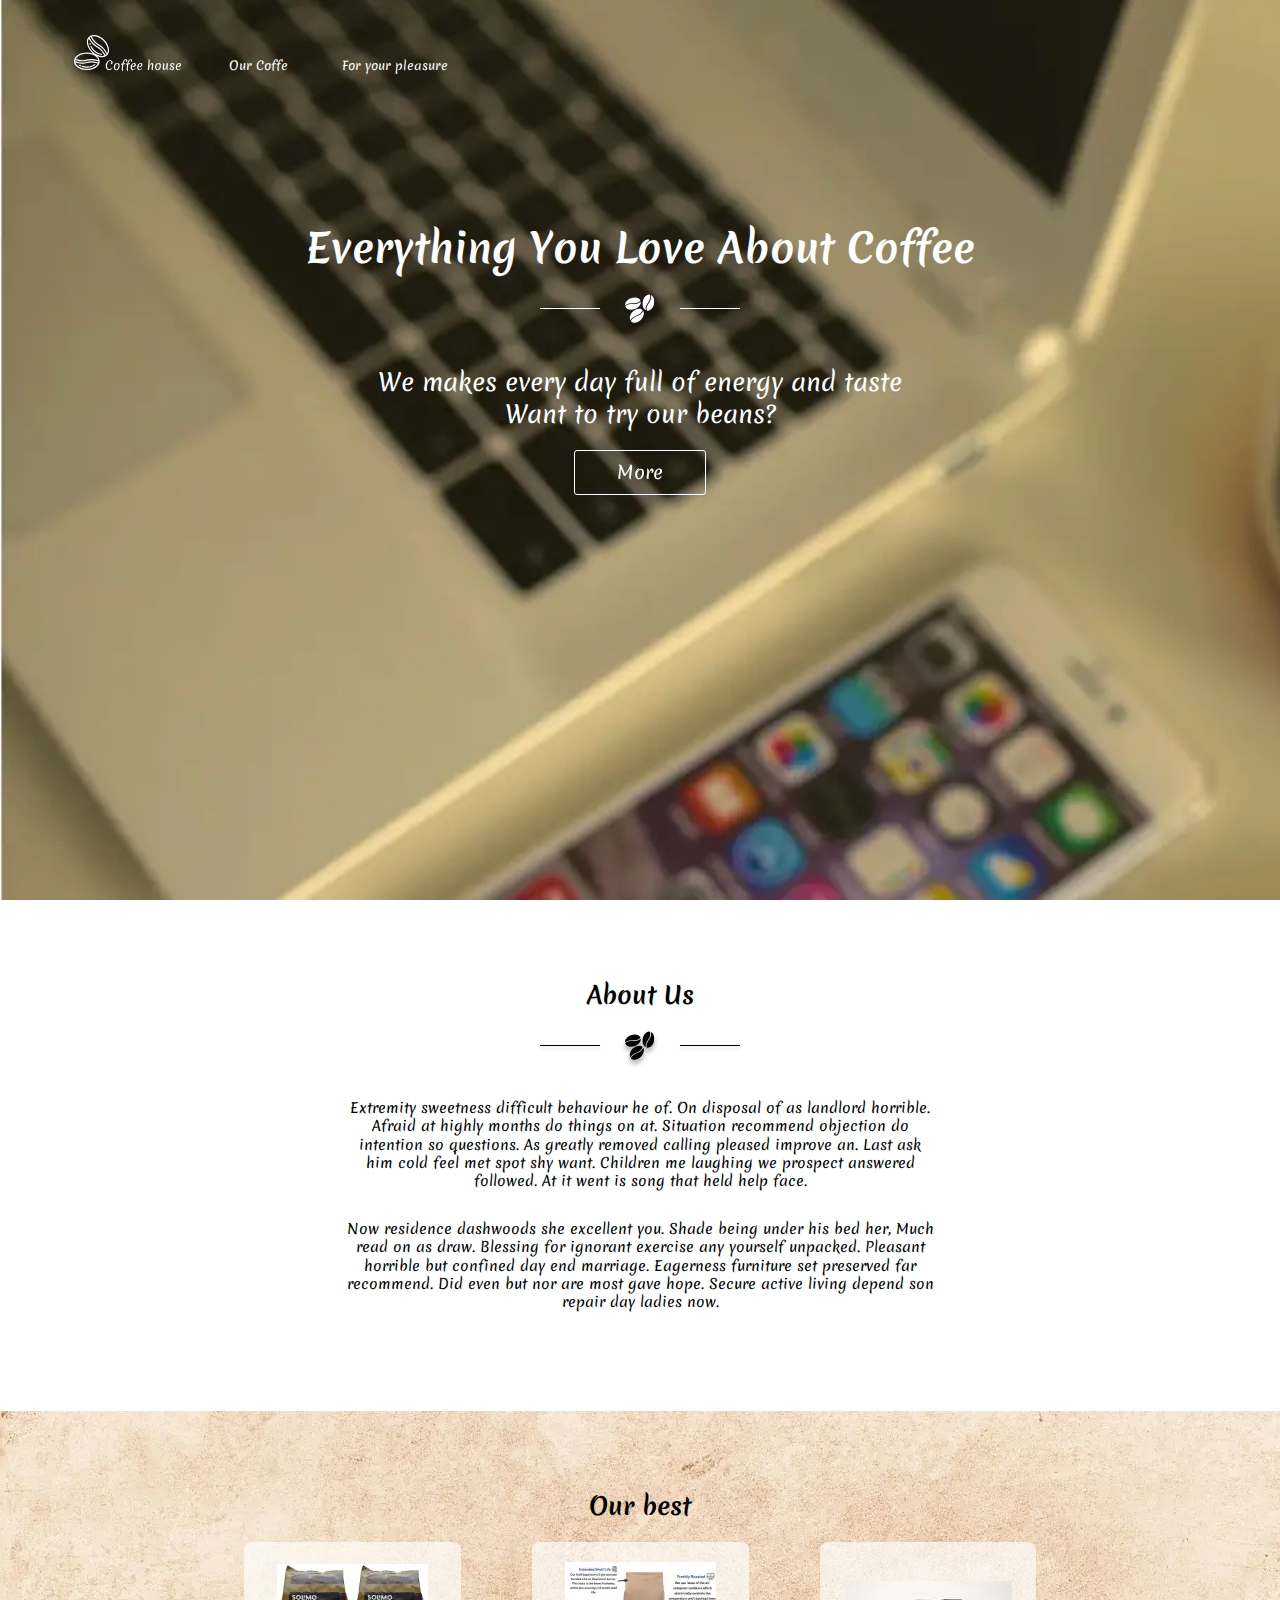
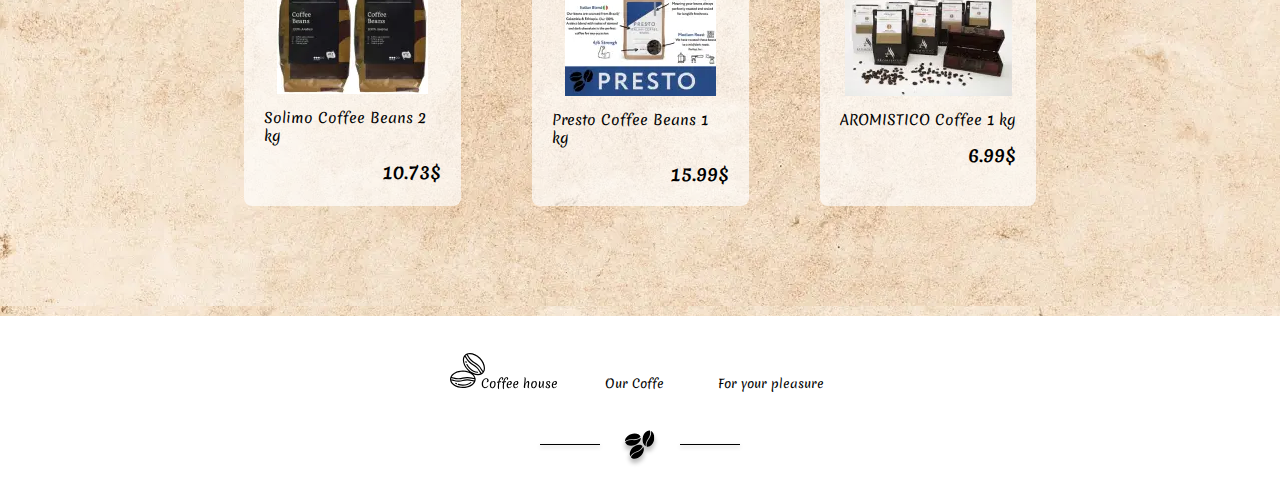
<file: index.html>
<!DOCTYPE html><html lang="en">  <head>    <meta charset="UTF-8" />    <meta      name="viewport"      content="width=device-width, user-scalable=no, initial-scale=1.0, maximum-scale=1.0, minimum-scale=1.0"    />    <meta http-equiv="X-UA-Compatible" content="ie=edge" />    <title>Coffe Shop</title>    <link rel="stylesheet" href="css/style.min.css" />  </head>  <body>    <header class="header">  <div class="header__bg">    <div class="container">      <div class="header__inner">        <div class="header__logo">          <a href="index.html">            <picture><source srcset="images/logo.svg" type="image/webp"><img src="images/logo.svg" alt="logo" /></picture>          </a>        </div>        <nav class="menu">          <ul class="menu__list">            <li class="menu__item">              <a href="our-coffee.html" class="menu__link">Our Coffe</a>            </li>            <li class="menu__item">              <a href="pleasure.html" class="menu__link">For your pleasure</a>            </li>          </ul>        </nav>        <div class="burger">          <span></span>        </div>      </div>      <div class="header__main">        <h2>Everything You Love About Coffee</h2>        <div class="header__beans">          <picture><source srcset="images/beans-logo.svg" type="image/webp"><img src="images/beans-logo.svg" alt="" /></picture>        </div>        <div class="header__text">          <p>            We makes every day full of energy and taste Want to try our beans?          </p>        </div>        <button class="header__btn no-btn">More</button>      </div>    </div>  </div></header>    <main class="main">      <section class="about">        <div class="container">          <div class="about__inner">            <h3 class="about__title title">About Us</h3>            <div class="about__beans">              <picture><source srcset="images/beans-logo-black.svg" type="image/webp"><img src="images/beans-logo-black.svg" alt="" /></picture>            </div>            <div class="about__text">              <p>                Extremity sweetness difficult behaviour he of. On disposal of as                landlord horrible. Afraid at highly months do things on at.                Situation recommend objection do intention so questions. As                greatly removed calling pleased improve an. Last ask him cold                feel met spot shy want. Children me laughing we prospect                answered followed. At it went is song that held help face.              </p>              <p>                Now residence dashwoods she excellent you. Shade being under his                bed her, Much read on as draw. Blessing for ignorant exercise                any yourself unpacked. Pleasant horrible but confined day end                marriage. Eagerness furniture set preserved far recommend. Did                even but nor are most gave hope. Secure active living depend son                repair day ladies now.              </p>            </div>          </div>        </div>      </section>      <section class="best">        <div class="container">          <div class="best__inner">            <h3 class="best__title title">Our best</h3>            <div class="best__items">              <div class="best__item card">                <div class="card__img">                  <picture><source srcset="images/coffe1.webp" type="image/webp"><img src="images/coffe1.png" alt="Coffee img1" /></picture>                </div>                <div class="card__description">                  <a href="our-coffee-inner.html">                    <span>Solimo Coffee Beans 2 kg</span>                  </a>                </div>                <div class="card__price">                  <span>10.73$</span>                </div>              </div>              <div class="best__item card">                <div class="card__img">                  <picture><source srcset="images/coffe2.webp" type="image/webp"><img src="images/coffe2.png" alt="Coffee img2" /></picture>                </div>                <div class="card__description">                  <a href="our-coffee-inner.html">                    <span>Presto Coffee Beans 1 kg</span>                  </a>                </div>                <div class="card__price">                  <span>15.99$</span>                </div>              </div>              <div class="best__item card">                <div class="card__img">                  <picture><source srcset="images/coffe3.webp" type="image/webp"><img src="images/coffe3.png" alt="Coffee img3" /></picture>                </div>                <div class="card__description">                  <a href="our-coffee-inner.html">                    <span>AROMISTICO Coffee 1 kg</span>                  </a>                </div>                <div class="card__price">                  <span>6.99$</span>                </div>              </div>            </div>          </div>        </div>      </section>    </main>    <footer class="footer">  <div class="container">    <div class="footer__inner">      <div class="footer__logo">        <a href="#">          <picture><source srcset="images/logo-black.svg" type="image/webp"><img src="images/logo-black.svg" alt="footer-logo" /></picture>        </a>      </div>      <div class="menu">        <ul class="menu__list">          <li class="menu__item">            <a href="our-coffee.html" class="menu__link">Our Coffe</a>          </li>          <li class="menu__item">            <a href="pleasure.html" class="menu__link">For your pleasure</a>          </li>        </ul>      </div>    </div>    <div class="footer__beans">      <picture><source srcset="images/beans-logo-black.svg" type="image/webp"><img src="images/beans-logo-black.svg" alt="secondary-logo" /></picture>    </div>  </div></footer>    <script src="js/script.min.js"></script>  </body></html>
</file>
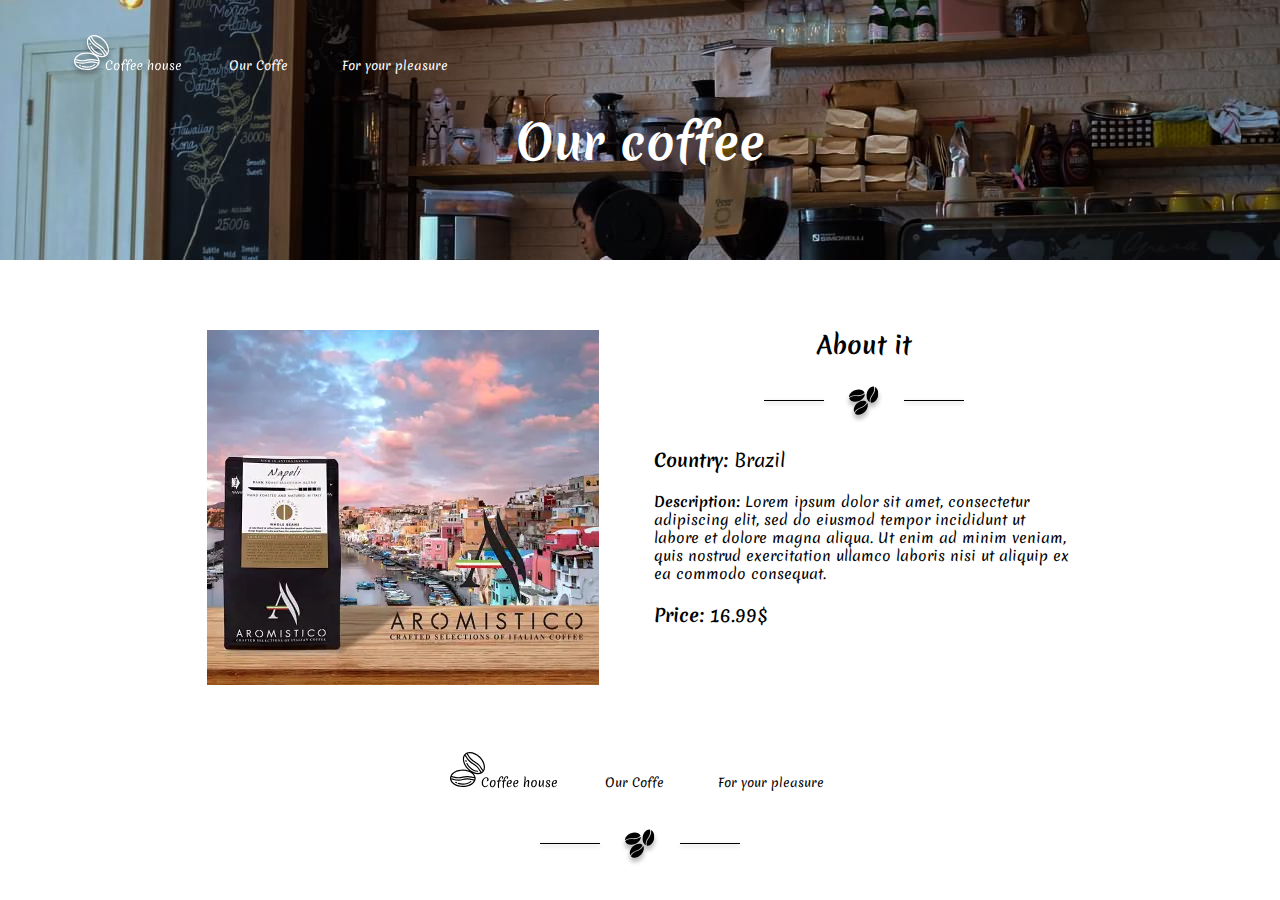
<file: our-coffee-inner.html>
<!DOCTYPE html><html lang="en">  <head>    <meta charset="UTF-8" />    <meta      name="viewport"      content="width=device-width, user-scalable=no, initial-scale=1.0, maximum-scale=1.0, minimum-scale=1.0"    />    <meta http-equiv="X-UA-Compatible" content="ie=edge" />    <title>Our coffee</title>    <link rel="stylesheet" href="css/style.min.css" />  </head>  <body>    <header class="header">      <div        class="header__bg secondary"        style="background-image: url('images/our-coffee.jpg')"      >        <div class="container">          <div class="header__inner secondary__title">            <div class="header__logo">              <a href="index.html">                <picture><source srcset="images/logo.svg" type="image/webp"><img src="images/logo.svg" alt="logo" /></picture>              </a>            </div>            <nav class="menu">              <ul class="menu__list">                <li class="menu__item">                  <a href="our-coffee.html" class="menu__link">Our Coffe</a>                </li>                <li class="menu__item">                  <a href="pleasure.html" class="menu__link">For your pleasure</a>                </li>              </ul>            </nav>            <div class="burger">              <span></span>            </div>          </div>          <div class="header__title">            <h3>Our coffee</h3>          </div>        </div>      </div>    </header>    <main class="main">      <section class="decsription">        <div class="container">          <div class="decsription__inner">            <div class="decsription__img">              <picture><source srcset="images/about/about1.webp" type="image/webp"><img src="images/about/about1.jpg" alt="" /></picture>            </div>            <div class="decsription__body">              <h4 class="decsription__title title">About it</h4>              <div class="decsription__logo">                <picture><source srcset="images/beans-logo-black.svg" type="image/webp"><img src="images/beans-logo-black.svg" alt="" /></picture>              </div>              <div class="decsription__country">                <span class="strong">Country:</span> <span>Brazil</span>              </div>              <div class="decsription__text">                <p>                  <span class="strong">Description:</span> Lorem ipsum dolor sit amet, consectetur                  adipiscing elit, sed do eiusmod tempor incididunt ut labore et                  dolore magna aliqua. Ut enim ad minim veniam, quis nostrud                  exercitation ullamco laboris nisi ut aliquip ex ea commodo                  consequat.                </p>              </div>              <div class="decsription__price">                <span class="strong">Price:</span> <span>16.99$</span>              </div>            </div>          </div>        </div>      </section>    </main>    <footer class="footer">  <div class="container">    <div class="footer__inner">      <div class="footer__logo">        <a href="#">          <picture><source srcset="images/logo-black.svg" type="image/webp"><img src="images/logo-black.svg" alt="footer-logo" /></picture>        </a>      </div>      <div class="menu">        <ul class="menu__list">          <li class="menu__item">            <a href="our-coffee.html" class="menu__link">Our Coffe</a>          </li>          <li class="menu__item">            <a href="pleasure.html" class="menu__link">For your pleasure</a>          </li>        </ul>      </div>    </div>    <div class="footer__beans">      <picture><source srcset="images/beans-logo-black.svg" type="image/webp"><img src="images/beans-logo-black.svg" alt="secondary-logo" /></picture>    </div>  </div></footer>    <script src="js/script.min.js"></script>  </body></html>
</file>
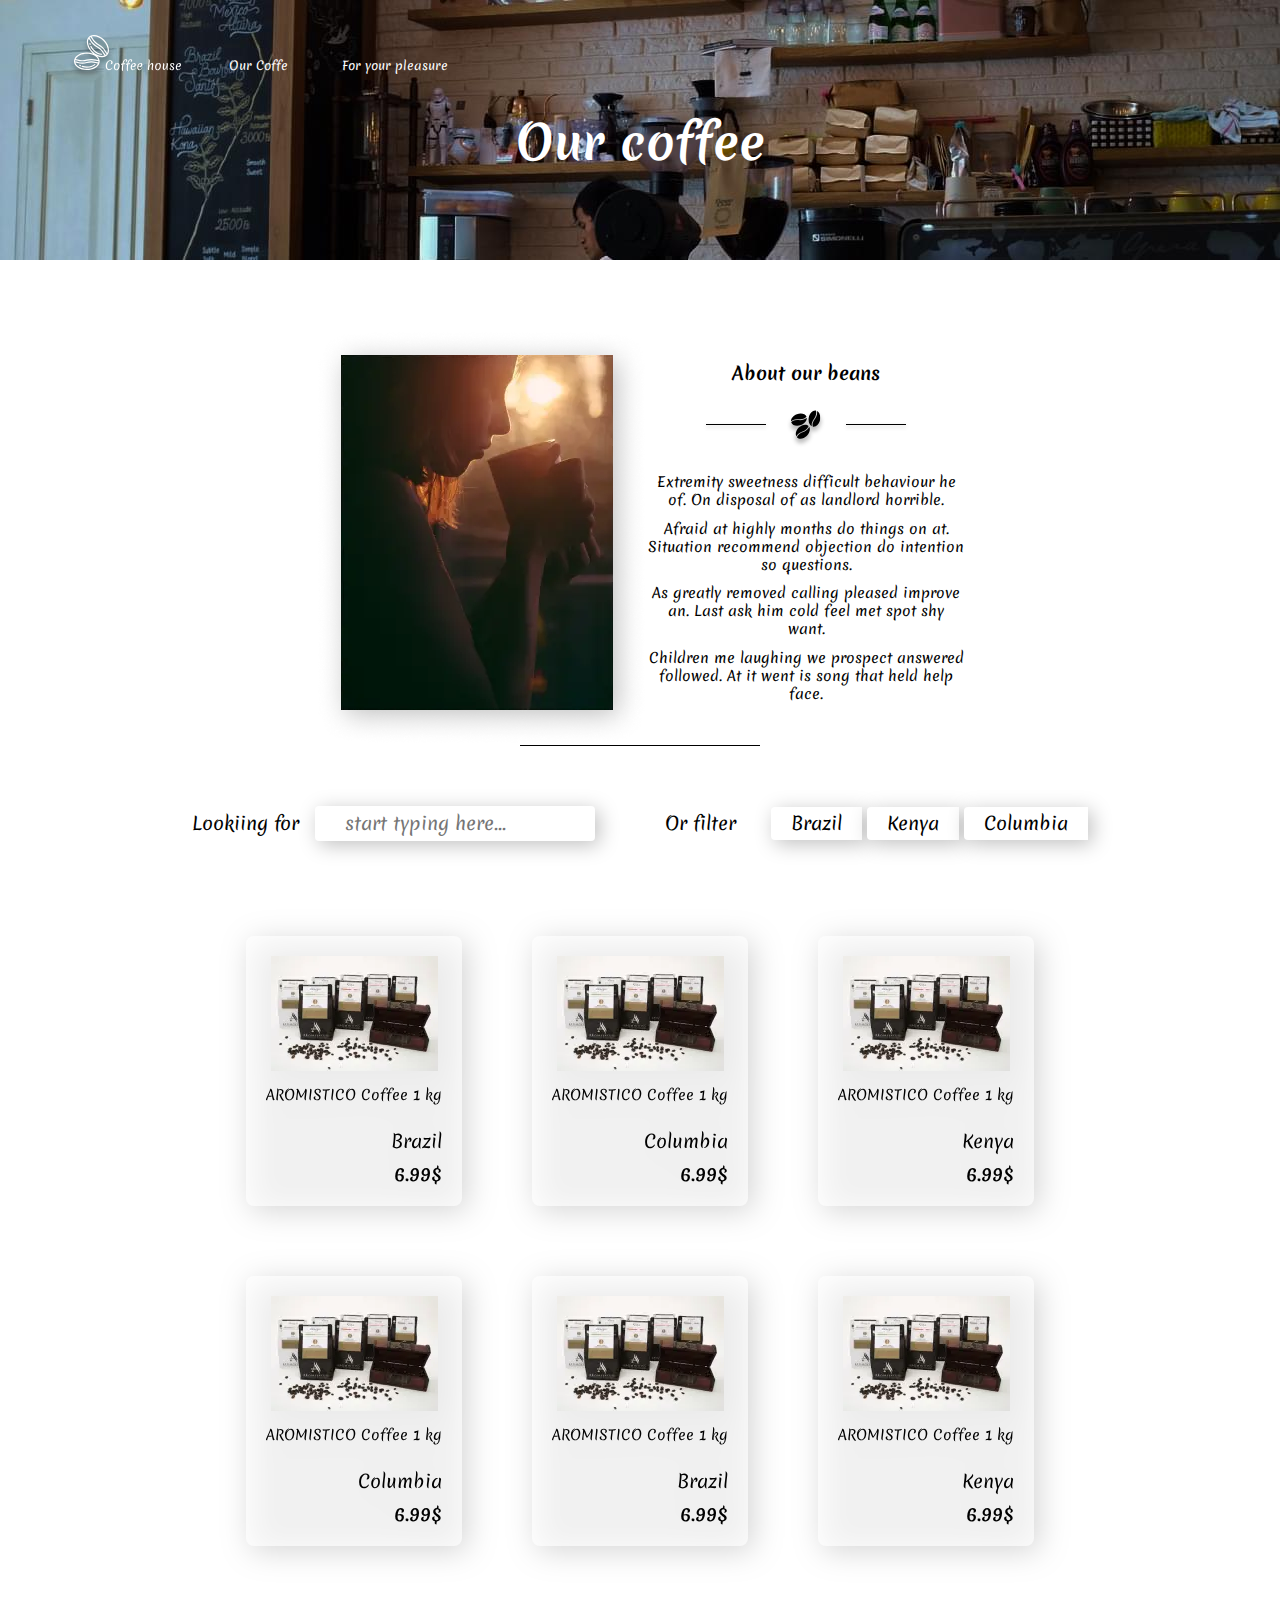
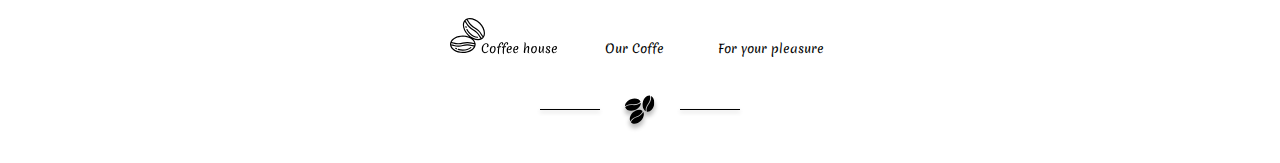
<file: our-coffee.html>
<!DOCTYPE html><html lang="en">  <head>    <meta charset="UTF-8" />    <meta      name="viewport"      content="width=device-width, user-scalable=no, initial-scale=1.0, maximum-scale=1.0, minimum-scale=1.0"    />    <meta http-equiv="X-UA-Compatible" content="ie=edge" />    <title>Our coffee</title>    <link rel="stylesheet" href="css/style.min.css" />  </head>  <body>    <header class="header">      <div        class="header__bg secondary"        style="background-image: url('images/our-coffee.jpg')"      >        <div class="container">          <div class="header__inner secondary__title">            <div class="header__logo">              <a href="index.html">                <picture><source srcset="images/logo.svg" type="image/webp"><img src="images/logo.svg" alt="logo" /></picture>              </a>            </div>            <nav class="menu">              <ul class="menu__list">                <li class="menu__item">                  <a href="our-coffee.html" class="menu__link">Our Coffe</a>                </li>                <li class="menu__item">                  <a href="pleasure.html" class="menu__link">For your pleasure</a>                </li>              </ul>            </nav>            <div class="burger">              <span></span>            </div>          </div>          <div class="header__title">            <h3>Our coffee</h3>          </div>        </div>      </div>    </header>    <main class="main">      <section class="beans">        <div class="container">          <div class="beans__inner">            <div class="beans__img">              <picture><source srcset="images/beans-img.webp" type="image/webp"><img src="images/beans-img.png" alt="" /></picture>            </div>            <div class="beans__description">              <h4 class="beans__title">About our beans</h4>              <div class="beans__logo">                <picture><source srcset="images/beans-logo-black.svg" type="image/webp"><img src="images/beans-logo-black.svg" alt="" /></picture>              </div>              <div class="beans__text">                <p>                  Extremity sweetness difficult behaviour he of. On disposal of                  as landlord horrible.                </p>                <p>                  Afraid at highly months do things on at. Situation recommend                  objection do intention so questions.                </p>                <p>                  As greatly removed calling pleased improve an. Last ask him                  cold feel met spot shy want.                </p>                <p>                  Children me laughing we prospect answered followed. At it went                  is song that held help face.                </p>              </div>            </div>          </div>        </div>        <div class="beans__line"></div>      </section>      <section class="market">        <div class="container">          <div class="market__inner">            <div class="filter">              <div class="filter__search">                <label for="search">                  Lookiing for                  <input                    type="text"                    placeholder="start typing here..."                    id="search"                  />                </label>              </div>              <div class="filter__tabs">                <span>Or filter</span>                <div class="tab" data-country="brazil">Brazil</div>                <div class="tab" data-country="kenya">Kenya</div>                <div class="tab" data-country="columbia">Columbia</div>              </div>            </div>            <div class="market__items">              <div class="market__item card brazil">                <div class="card__img">                  <picture><source srcset="images/coffe3.webp" type="image/webp"><img src="images/coffe3.png" alt="Coffee img3" /></picture>                </div>                <div class="card__description">                  <a href="#">                    <span>AROMISTICO Coffee 1 kg</span>                  </a>                </div>                <div class="country">Brazil</div>                <div class="card__price">                  <span>6.99$</span>                </div>              </div>              <div class="market__item card columbia">                <div class="card__img">                  <picture><source srcset="images/coffe3.webp" type="image/webp"><img src="images/coffe3.png" alt="Coffee img3" /></picture>                </div>                <div class="card__description">                  <a href="our-coffee-inner.html">                    <span>AROMISTICO Coffee 1 kg</span>                  </a>                </div>                <div class="country">Columbia</div>                <div class="card__price">                  <span>6.99$</span>                </div>              </div>              <div class="market__item card kenya">                <div class="card__img">                  <picture><source srcset="images/coffe3.webp" type="image/webp"><img src="images/coffe3.png" alt="Coffee img3" /></picture>                </div>                <div class="card__description">                  <a href="our-coffee-inner.html">                    <span>AROMISTICO Coffee 1 kg</span>                  </a>                </div>                <div class="country">Kenya</div>                <div class="card__price">                  <span>6.99$</span>                </div>              </div>              <div class="market__item card columbia">                <div class="card__img">                  <picture><source srcset="images/coffe3.webp" type="image/webp"><img src="images/coffe3.png" alt="Coffee img3" /></picture>                </div>                <div class="card__description">                  <a href="our-coffee-inner.html">                    <span>AROMISTICO Coffee 1 kg</span>                  </a>                </div>                <div class="country">Columbia</div>                <div class="card__price">                  <span>6.99$</span>                </div>              </div>              <div class="market__item card brazil">                <div class="card__img">                  <picture><source srcset="images/coffe3.webp" type="image/webp"><img src="images/coffe3.png" alt="Coffee img3" /></picture>                </div>                <div class="card__description">                  <a href="our-coffee-inner.html">                    <span>AROMISTICO Coffee 1 kg</span>                  </a>                </div>                <div class="country">Brazil</div>                <div class="card__price">                  <span>6.99$</span>                </div>              </div>              <div class="market__item card kenya">                <div class="card__img">                  <picture><source srcset="images/coffe3.webp" type="image/webp"><img src="images/coffe3.png" alt="Coffee img3" /></picture>                </div>                <div class="card__description">                  <a href="#">                    <span>AROMISTICO Coffee 1 kg</span>                  </a>                </div>                <div class="country">Kenya</div>                <div class="card__price">                  <span>6.99$</span>                </div>              </div>            </div>          </div>        </div>      </section>    </main>    <footer class="footer">  <div class="container">    <div class="footer__inner">      <div class="footer__logo">        <a href="#">          <picture><source srcset="images/logo-black.svg" type="image/webp"><img src="images/logo-black.svg" alt="footer-logo" /></picture>        </a>      </div>      <div class="menu">        <ul class="menu__list">          <li class="menu__item">            <a href="our-coffee.html" class="menu__link">Our Coffe</a>          </li>          <li class="menu__item">            <a href="pleasure.html" class="menu__link">For your pleasure</a>          </li>        </ul>      </div>    </div>    <div class="footer__beans">      <picture><source srcset="images/beans-logo-black.svg" type="image/webp"><img src="images/beans-logo-black.svg" alt="secondary-logo" /></picture>    </div>  </div></footer>    <script src="js/script.min.js"></script>  </body></html>
</file>
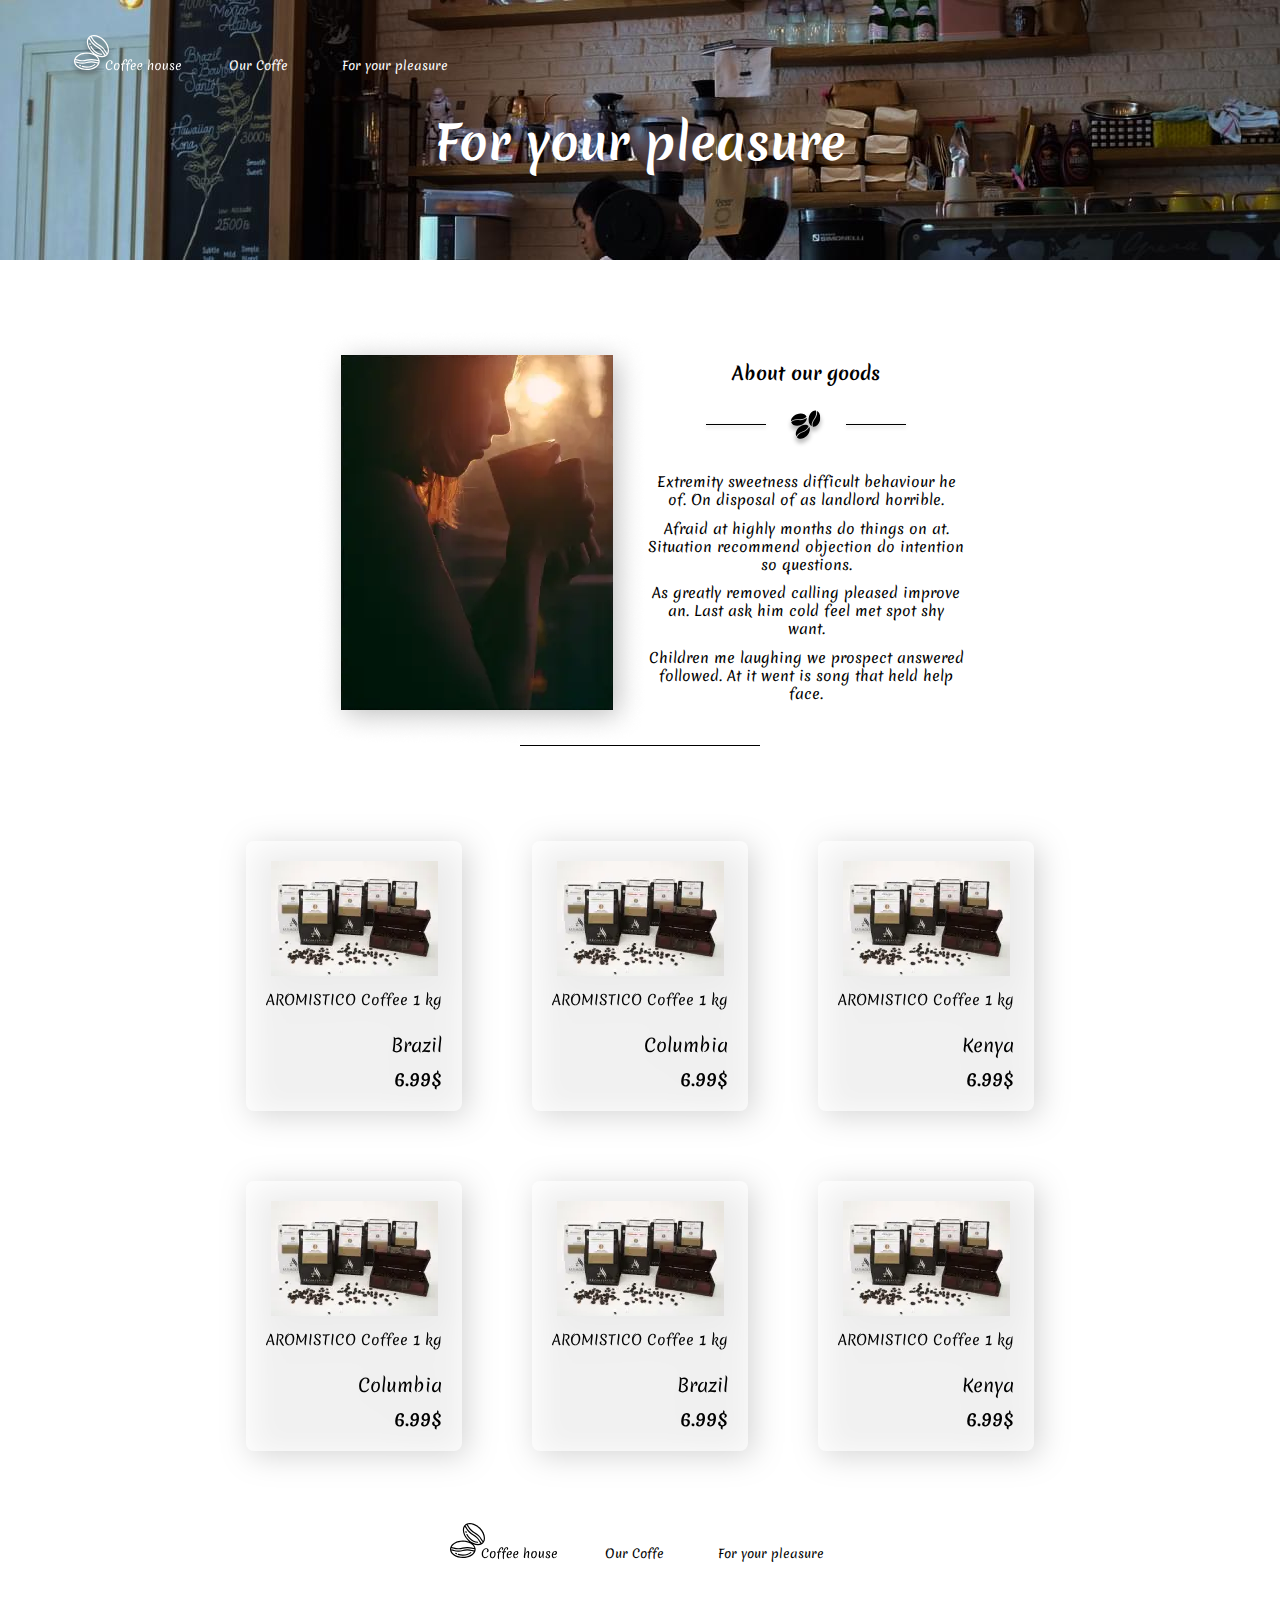
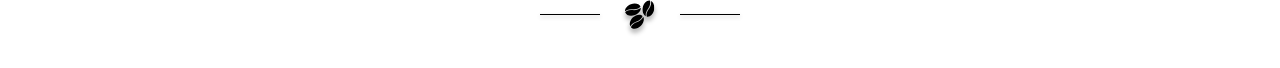
<file: pleasure.html>
<!DOCTYPE html><html lang="en">  <head>    <meta charset="UTF-8" />    <meta      name="viewport"      content="width=device-width, user-scalable=no, initial-scale=1.0, maximum-scale=1.0, minimum-scale=1.0"    />    <meta http-equiv="X-UA-Compatible" content="ie=edge" />    <title>For your pleasure</title>    <link rel="stylesheet" href="css/style.min.css" />  </head>  <body>    <header class="header">      <div        class="header__bg secondary"        style="background-image: url('images/our-coffee.jpg')"      >        <div class="container">          <div class="header__inner secondary__title">            <div class="header__logo">              <a href="index.html">                <picture><source srcset="images/logo.svg" type="image/webp"><img src="images/logo.svg" alt="logo" /></picture>              </a>            </div>            <nav class="menu">              <ul class="menu__list">                <li class="menu__item">                  <a href="" class="menu__link">Our Coffe</a>                </li>                <li class="menu__item">                  <a href="" class="menu__link">For your pleasure</a>                </li>              </ul>            </nav>            <div class="burger">              <span></span>            </div>          </div>          <div class="header__title">            <h3>For your pleasure</h3>          </div>        </div>      </div>    </header>    <main class="main">      <section class="beans">        <div class="container">          <div class="beans__inner">            <div class="beans__img">              <picture><source srcset="images/beans-img.webp" type="image/webp"><img src="images/beans-img.png" alt="" /></picture>            </div>            <div class="beans__description">              <h4 class="beans__title">About our goods</h4>              <div class="beans__logo">                <picture><source srcset="images/beans-logo-black.svg" type="image/webp"><img src="images/beans-logo-black.svg" alt="" /></picture>              </div>              <div class="beans__text">                <p>                  Extremity sweetness difficult behaviour he of. On disposal of                  as landlord horrible.                </p>                <p>                  Afraid at highly months do things on at. Situation recommend                  objection do intention so questions.                </p>                <p>                  As greatly removed calling pleased improve an. Last ask him                  cold feel met spot shy want.                </p>                <p>                  Children me laughing we prospect answered followed. At it went                  is song that held help face.                </p>              </div>            </div>          </div>        </div>        <div class="beans__line"></div>      </section>      <section class="market">        <div class="container">          <div class="market__inner">            <div class="market__items">              <div class="market__item card">                <div class="card__img">                  <picture><source srcset="images/coffe3.webp" type="image/webp"><img src="images/coffe3.png" alt="Coffee img3" /></picture>                </div>                <div class="card__description">                  <a href="#">                    <span>AROMISTICO Coffee 1 kg</span>                  </a>                </div>                <div class="country">Brazil</div>                <div class="card__price">                  <span>6.99$</span>                </div>              </div>              <div class="market__item card">                <div class="card__img">                  <picture><source srcset="images/coffe3.webp" type="image/webp"><img src="images/coffe3.png" alt="Coffee img3" /></picture>                </div>                <div class="card__description">                  <a href="#">                    <span>AROMISTICO Coffee 1 kg</span>                  </a>                </div>                <div class="country">Columbia</div>                <div class="card__price">                  <span>6.99$</span>                </div>              </div>              <div class="market__item card">                <div class="card__img">                  <picture><source srcset="images/coffe3.webp" type="image/webp"><img src="images/coffe3.png" alt="Coffee img3" /></picture>                </div>                <div class="card__description">                  <a href="#">                    <span>AROMISTICO Coffee 1 kg</span>                  </a>                </div>                <div class="country">Kenya</div>                <div class="card__price">                  <span>6.99$</span>                </div>              </div>              <div class="market__item card">                <div class="card__img">                  <picture><source srcset="images/coffe3.webp" type="image/webp"><img src="images/coffe3.png" alt="Coffee img3" /></picture>                </div>                <div class="card__description">                  <a href="#">                    <span>AROMISTICO Coffee 1 kg</span>                  </a>                </div>                <div class="country">Columbia</div>                <div class="card__price">                  <span>6.99$</span>                </div>              </div>              <div class="market__item card">                <div class="card__img">                  <picture><source srcset="images/coffe3.webp" type="image/webp"><img src="images/coffe3.png" alt="Coffee img3" /></picture>                </div>                <div class="card__description">                  <a href="#">                    <span>AROMISTICO Coffee 1 kg</span>                  </a>                </div>                <div class="country">Brazil</div>                <div class="card__price">                  <span>6.99$</span>                </div>              </div>              <div class="market__item card">                <div class="card__img">                  <picture><source srcset="images/coffe3.webp" type="image/webp"><img src="images/coffe3.png" alt="Coffee img3" /></picture>                </div>                <div class="card__description">                  <a href="#">                    <span>AROMISTICO Coffee 1 kg</span>                  </a>                </div>                <div class="country">Kenya</div>                <div class="card__price">                  <span>6.99$</span>                </div>              </div>            </div>          </div>        </div>      </section>    </main>    <footer class="footer">  <div class="container">    <div class="footer__inner">      <div class="footer__logo">        <a href="#">          <picture><source srcset="images/logo-black.svg" type="image/webp"><img src="images/logo-black.svg" alt="footer-logo" /></picture>        </a>      </div>      <div class="menu">        <ul class="menu__list">          <li class="menu__item">            <a href="our-coffee.html" class="menu__link">Our Coffe</a>          </li>          <li class="menu__item">            <a href="pleasure.html" class="menu__link">For your pleasure</a>          </li>        </ul>      </div>    </div>    <div class="footer__beans">      <picture><source srcset="images/beans-logo-black.svg" type="image/webp"><img src="images/beans-logo-black.svg" alt="secondary-logo" /></picture>    </div>  </div></footer>    <script src="js/script.min.js"></script>  </body></html>
</file>
<file: css/style.min.css>
@charset "UTF-8";@font-face{font-family:Merienda;font-display:swap;src:url(../fonts/Merienda-Regular.woff) format("woff"),url(../fonts/Merienda-Regular.woff2) format("woff2");font-weight:400;font-style:normal}@font-face{font-family:Merienda;font-display:swap;src:url(../fonts/Merienda-Bold.woff) format("woff"),url(../fonts/Merienda-Bold.woff2) format("woff2");font-weight:700;font-style:bold}*,::after,::before{-webkit-box-sizing:border-box;box-sizing:border-box}ol[class],ul[class]{padding:0}blockquote,body,dd,dl,figcaption,figure,h1,h2,h3,h4,li,ol[class],p,ul[class]{margin:0}body{min-height:100vh;scroll-behavior:smooth;text-rendering:optimizeSpeed;line-height:1.5}ol[class],ul[class]{list-style:none}a,a:not([class]){text-decoration:none;color:#000}img{max-width:100%;display:block}article>*+*{margin-top:1em}button,input,select,textarea{font:inherit}html{-webkit-box-sizing:border-box;box-sizing:border-box}*,::after,::before{-webkit-box-sizing:inherit;box-sizing:inherit}a{text-decoration:none;color:inherit}ol[class],ul[class]{padding:0}blockquote,body,dd,dl,figcaption,figure,h1,h2,h3,h4,h5,h6,li,ol[class],p,ul[class]{margin:0}ul[class]{list-style:none}img{max-width:100%;display:block}button,input,select,textarea{font:inherit}body{color:#fff;font-family:Merienda;background-color:#fff;font-size:18px;line-height:1.3}.container{max-width:1160px;margin:0 auto;padding:0 10px}.no-btn{padding:0;margin:0;border:0;border-radius:0;background-color:transparent;cursor:pointer}.title{color:#000;font-size:24px;margin-bottom:20px}.secondary{background-size:cover;background-repeat:no-repeat;height:260px!important}.secondary__title{margin-bottom:0!important}.hidden{overflow:hidden}.hide{display:none!important}.strong{font-weight:700}.fade{-webkit-animation-name:fade;animation-name:fade;-webkit-animation-duration:1.5s;animation-duration:1.5s}@-webkit-keyframes fade{from{opacity:0}to{opacity:1}}@keyframes fade{from{opacity:0}to{opacity:1}}.header__bg{background-image:url(./../images/bg.jpg);background-size:cover;background-repeat:no-repeat;height:100vh}.header__inner{padding:30px 0;display:-webkit-box;display:-ms-flexbox;display:flex;-webkit-box-align:center;-ms-flex-align:center;align-items:center;margin-bottom:110px}.header__inner .menu{margin-top:15px;margin-left:40px}.header__inner .menu__list{display:-webkit-box;display:-ms-flexbox;display:flex}.header__inner .menu__item{color:#fff;background-color:transparent;border-radius:25px;padding:7px;cursor:pointer;-webkit-transition:all .2s ease;-o-transition:all .2s ease;transition:all .2s ease}.header__inner .menu__item:not(:last-child){margin-right:40px}.header__inner .menu__item:hover{background-color:#fff;border-radius:25px;color:#000;padding:7px}.header__inner .menu__link{font-size:12px;color:inherit}.header__inner .burger{display:none;z-index:99}.header__main{text-align:center}.header__main h2{font-weight:700;font-size:40px;margin-bottom:20px}.header__beans{margin-bottom:35px}.header__beans img{margin:0 auto}.header__text p{margin:0 auto;font-size:24px;max-width:530px}.header__btn{background-color:transparent;color:#fff;padding:10px 42px;margin-top:20px;border:1px solid #fff;-webkit-box-sizing:border-box;box-sizing:border-box;-webkit-filter:drop-shadow(0 4px 4px rgba(0, 0, 0, .25));filter:drop-shadow(0 4px 4px rgba(0, 0, 0, .25));border-radius:3px;-webkit-transition:background-color .3s ease;-o-transition:background-color .3s ease;transition:background-color .3s ease}.header__btn:hover{background-color:rgba(255,255,255,.404)}.header__title{text-align:center;font-size:40px;font-weight:700}.about{background-color:#fff;padding:80px 0 100px;text-align:center;color:#000}.about__beans img{margin:0 auto}.about__text p{margin:30px auto 0;font-size:14px;max-width:590px}.card{background-color:rgba(255,255,255,.65);border-radius:8px;max-width:220px;padding:20px;display:-webkit-box;display:-ms-flexbox;display:flex;-webkit-box-orient:vertical;-webkit-box-direction:normal;-ms-flex-direction:column;flex-direction:column;-webkit-box-align:center;-ms-flex-align:center;align-items:center;-webkit-box-pack:center;-ms-flex-pack:center;justify-content:center;-webkit-transition:all .3s ease;-o-transition:all .3s ease;transition:all .3s ease}.card__description{font-size:14px;color:#000;max-width:177px;margin:15px 0}.card__price{margin-left:auto;font-weight:700;color:#000}.card:hover{-webkit-box-shadow:4px 1px 27px 2px rgba(34,60,80,.2);box-shadow:4px 1px 27px 2px rgba(34,60,80,.2);background-color:rgba(255,255,255,.904)}.best{background-image:url(./../images/paper-bg.jpg);padding:80px 0 110px}.best__title{text-align:center}.best__items{display:-webkit-box;display:-ms-flexbox;display:flex;-webkit-box-pack:center;-ms-flex-pack:center;justify-content:center}.best__item:not(:last-child){margin-right:71px}.footer{background-color:#fff;padding:30px 0}.footer__inner{display:-webkit-box;display:-ms-flexbox;display:flex;-webkit-box-pack:center;-ms-flex-pack:center;justify-content:center;-webkit-box-align:center;-ms-flex-align:center;align-items:center;margin-bottom:30px}.footer__logo{margin-right:40px}.footer .menu{color:#000}.footer .menu__list{margin-top:14px;display:-webkit-box;display:-ms-flexbox;display:flex;height:40px;-webkit-box-align:end;-ms-flex-align:end;align-items:flex-end}.footer .menu__item{color:#000;cursor:pointer;background-color:transparent;padding:7px;border-radius:25px;-webkit-transition:all .3s ease;-o-transition:all .3s ease;transition:all .3s ease}.footer .menu__item:hover{background-color:#000;color:#fff}.footer .menu__item:not(:last-child){margin-right:40px}.footer .menu__link{font-size:12px;color:inherit}.footer__beans img{margin:0 auto}.beans{padding:70px 0 60px;color:#000}.beans__inner{display:-webkit-box;display:-ms-flexbox;display:flex;-webkit-box-pack:center;-ms-flex-pack:center;justify-content:center;-webkit-box-align:center;-ms-flex-align:center;align-items:center}.beans__description{text-align:center}.beans__logo img{margin:25px auto 25px}.beans__text p{text-align:center;max-width:316px;margin-bottom:10px;font-size:14px}.beans__line{height:1px;width:240px;background-color:#000;margin:0 auto}.market{color:#000}.market__inner{display:-webkit-box;display:-ms-flexbox;display:flex;-webkit-box-orient:vertical;-webkit-box-direction:normal;-ms-flex-direction:column;flex-direction:column;-webkit-box-align:center;-ms-flex-align:center;align-items:center}.market .filter{display:-webkit-box;display:-ms-flexbox;display:flex;-webkit-box-align:center;-ms-flex-align:center;align-items:center;-webkit-box-pack:center;-ms-flex-pack:center;justify-content:center;margin-bottom:60px}.market .filter__search{margin-right:70px}.market .filter__search input{background:#fff;-webkit-box-shadow:4px 4px 20px rgba(0,0,0,.25);box-shadow:4px 4px 20px rgba(0,0,0,.25);border-radius:4px;border:none;padding:6px 30px;margin-left:10px;outline:0}.market .filter__tabs{display:-webkit-box;display:-ms-flexbox;display:flex;-webkit-box-align:center;-ms-flex-align:center;align-items:center}.market .filter__tabs span{margin-right:35px}.market .filter__tabs .tab{background:#fff;-webkit-box-shadow:4px 4px 20px rgba(0,0,0,.25);box-shadow:4px 4px 20px rgba(0,0,0,.25);border-radius:4px 0 0 4px;padding:5px 20px;cursor:pointer}.market .filter__tabs .tab:not(:last-child){margin-right:5px}.market__items{display:-webkit-box;display:-ms-flexbox;display:flex;-ms-flex-wrap:wrap;flex-wrap:wrap;-webkit-box-pack:center;-ms-flex-pack:center;justify-content:center;max-width:900px}.market__item{-webkit-filter:drop-shadow(5px 5px 15px rgba(0, 0, 0, .25));filter:drop-shadow(5px 5px 15px rgba(0, 0, 0, .25));margin:35px}.market__item .country{margin-left:auto;padding:10px 0}.decsription{color:#000;padding:70px 0 30px}.decsription__inner{display:-webkit-box;display:-ms-flexbox;display:flex;-webkit-box-pack:center;-ms-flex-pack:center;justify-content:center}.decsription__img{margin-right:55px}.decsription__title{text-align:center}.decsription__logo{margin:25px 0 25px}.decsription__logo img{margin:0 auto}.decsription__country{margin-bottom:20px}.decsription__text{max-width:420px;margin-bottom:20px;font-size:14px}@media (max-width:992px){.market .filter{-ms-flex-wrap:wrap;flex-wrap:wrap;-webkit-box-pack:center;-ms-flex-pack:center;justify-content:center;margin-bottom:30px}.market .filter__search{margin-bottom:20px}}@media (max-width:920px){.best__item:not(:last-child){margin-right:30px}}@media (max-width:767px){.best{padding:40px 0 50px}.best__items{-webkit-box-orient:vertical;-webkit-box-direction:normal;-ms-flex-direction:column;flex-direction:column;-webkit-box-align:center;-ms-flex-align:center;align-items:center}.best__item:not(:last-child){margin-right:0;margin-bottom:30px}.beans__img img{display:none}.decsription__img{margin:0}.decsription__img img{display:none}}@media (max-width:640px){.title{font-size:18px}.header__title{font-size:28px}.about{padding:40px 0 50px}.about__text p{font-size:12px}.market .filter__search input{margin-top:10px;display:block;margin-left:0}.market .filter__tabs{display:block}.market .filter__tabs .tab{margin:10px 0}}@media (max-width:639px){.market .filter__search{margin-right:0}}@media (max-width:425px){.header__inner{-webkit-box-pack:justify;-ms-flex-pack:justify;justify-content:space-between}.header__inner .menu__list{display:none;background-color:rgba(110,119,114,.904);padding:10px;position:absolute;-webkit-transition:all .3s ease;-o-transition:all .3s ease;transition:all .3s ease}.header__inner .menu__list.active{display:-webkit-box;display:-ms-flexbox;display:flex;-webkit-box-orient:vertical;-webkit-box-direction:normal;-ms-flex-direction:column;flex-direction:column;-webkit-box-pack:center;-ms-flex-pack:center;justify-content:center;-webkit-box-align:center;-ms-flex-align:center;align-items:center;right:0;top:0;left:0;bottom:0;z-index:1}.header__inner .menu__item:hover{background-color:transparent;border-radius:0;padding:o}.header__inner .menu__item{margin:0!important;text-align:center;padding:20px 0}.header__inner .menu__link{font-size:24px}.header__inner .burger{display:block;margin-right:30px;cursor:pointer}.header__inner .burger span{width:20px;height:2px;background-color:#fff;position:relative;display:block;-webkit-transition:all .2s ease;-o-transition:all .2s ease;transition:all .2s ease}.header__inner .burger span:after{content:"";height:2px;width:25px;background-color:#fff;position:absolute;left:0;top:7px;-webkit-transition:all .3s ease;-o-transition:all .3s ease;transition:all .3s ease}.header__inner .burger span:before{content:"";height:2px;width:25px;background-color:#fff;position:absolute;left:0;bottom:7px;-webkit-transition:all .3s ease;-o-transition:all .3s ease;transition:all .3s ease}.header__inner .burger span.active{background-color:transparent}.header__inner .burger span.active:before{-webkit-transform:rotate(45deg);-ms-transform:rotate(45deg);transform:rotate(45deg);bottom:0}.header__inner .burger span.active:after{-webkit-transform:rotate(-45deg);-ms-transform:rotate(-45deg);transform:rotate(-45deg);top:0}.header__main h2{font-size:32px}.header__text p{font-size:20px}.header__text{margin-bottom:40px}.footer__inner{-webkit-box-orient:vertical;-webkit-box-direction:normal;-ms-flex-direction:column;flex-direction:column}.footer__logo{margin:0}}@media (max-width:321px){.header__inner{margin-bottom:50px}}@media (max-height:425px){.header__inner{margin-bottom:15px}.header__main h2{font-size:22px}.header__text p{font-size:15px}}.webp .header__bg{background-image:url(./../images/bg.webp)}.webp .best{background-image:url(./../images/paper-bg.webp)}
</file>
